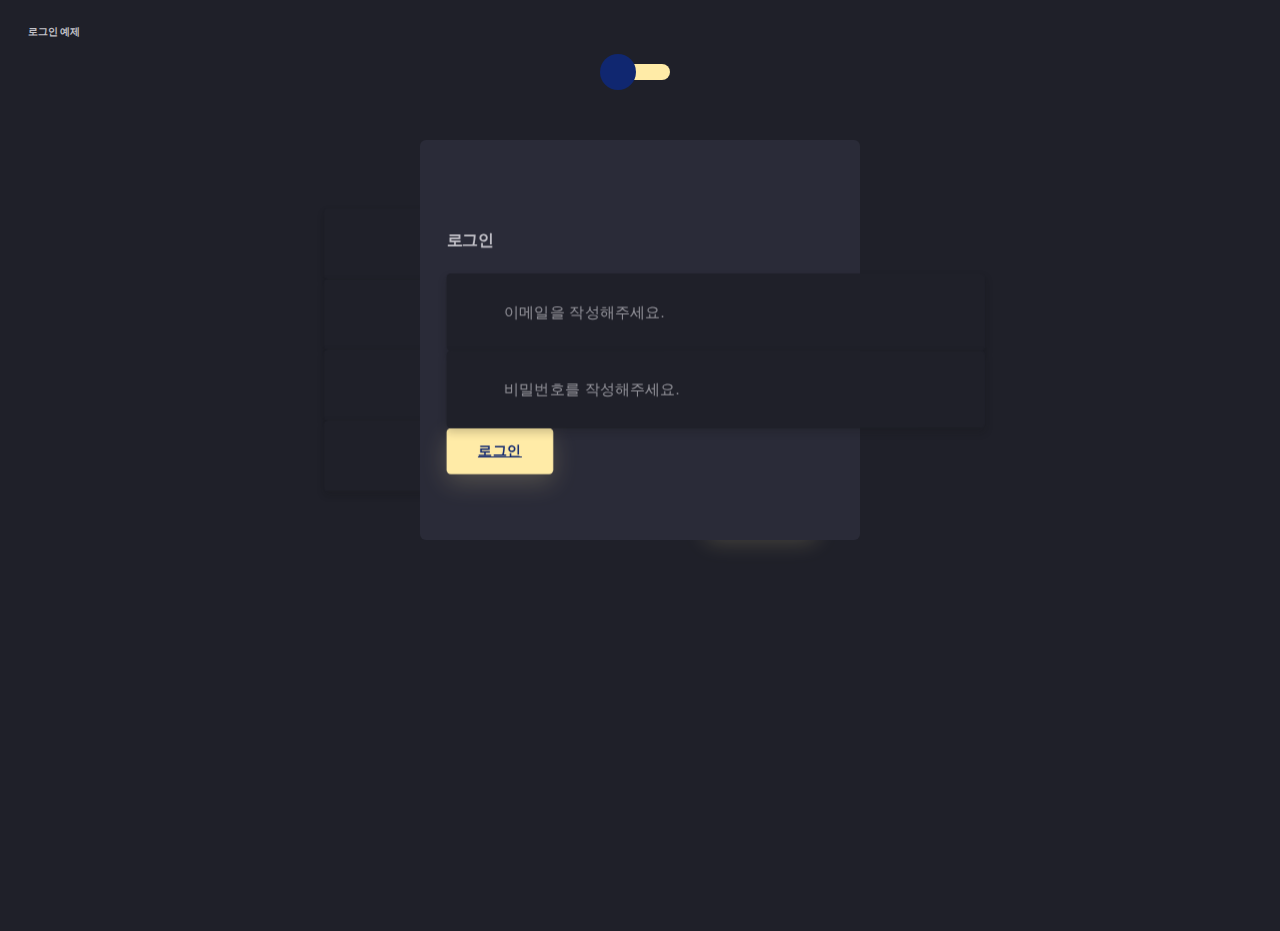
<file: reinno_login/src/main/resources/static/login.html>
<!DOCTYPE html>
<html lang="en">
<head>
    <meta charset="UTF-8">
    <meta name="viewport" content="width=device-width, initial-scale=1.0">
    <title>login 예제</title>
    <link href="https://cdn.jsdelivr.net/npm/bootstrap@5.3.2/dist/css/bootstrap.min.css" rel="stylesheet"
        integrity="sha384-T3c6CoIi6uLrA9TneNEoa7RxnatzjcDSCmG1MXxSR1GAsXEV/Dwwykc2MPK8M2HN" crossorigin="anonymous">
    <link rel="stylesheet" href="css/login.css">
</head>
<body>
    
    <div class="section">
        <div class="container">
            <div class="row full-height justify-content-center">
                <div class="col-12 text-center align-self-center py-5">
                    <div class="section pb-5 pt-5 pt-sm-2 text-center">
                        <h6 class="mb-0 pb-3"><span>로그인 예제</span></h6>
                        <input class="checkbox" type="checkbox" id="reg-log" name="reg-log" />
                        <label for="reg-log"></label>
                        <div class="card-3d-wrap mx-auto">
                            <div class="card-3d-wrapper">
                                <div class="card-front">
                                    <div class="center-wrap">
                                        <div class="section text-center">
                                            <h4 class="mb-4 pb-3">로그인</h4>
                                            <div class="form-group">
                                                <input type="email" name="user_email" class="form-style"
                                                    placeholder="이메일을 작성해주세요." id="user_email" autocomplete="off">
                                                <i class="input-icon uil uil-at"></i>
                                            </div>
                                            <div class="form-group mt-2">
                                                <input type="password" name="user_passwd" class="form-style"
                                                    placeholder="비밀번호를 작성해주세요." id="user_passwd" autocomplete="off">
                                                <i class="input-icon uil uil-lock-alt"></i>
                                            </div>
                                            <a href="#" id="login_btn" class="btn mt-4">로그인</a>
                                        </div>
                                    </div>
                                </div>
                                <div class="card-back">
                                    <div class="center-wrap">
                                        <div class="section text-center">
                                            <h4 class="mb-4 pb-3">회원가입</h4>
                                            <div class="form-group">
                                                <input type="email" name="signup_user_email" class="form-style"
                                                    placeholder="이메일을 작성해주세요." id="signup_user_email" autocomplete="off">
                                                <i class="input-icon uil uil-user"></i>
                                            </div>
                                            <div class="form-group mt-2">
                                                <input type="password" name="signup_user_passwd" class="form-style"
                                                    placeholder="비밀번호를 작성해주세요." id="signup_user_passwd" autocomplete="off">
                                                <i class="input-icon uil uil-at"></i>
                                            </div>
                                            <div class="form-group mt-2">
                                                <input type="text" name="signup_user_name" class="form-style"
                                                    placeholder="이름을 작성해주세요." id="signup_user_name" autocomplete="off">
                                                <i class="input-icon uil uil-lock-alt"></i>
                                            </div>
                                            <div class="form-group mt-2">
                                                <input type="text" name="signup_user_tel" id="signup_user_tel" class="form-style" placeholder="전화번호를 작성해주세요." id="user_tel" autocomplete="off">
                                                <i class="input-icon uil uil-lock-alt"></i>
                                            </div>
                                            <a href="#" id="singup" class="btn mt-4">회원가입</a>
                                        </div>
                                    </div>
                                </div>
                            </div>
                        </div>
                    </div>
                </div>
            </div>
        </div>
    </div>
</body>
<script src="https://cdn.jsdelivr.net/npm/bootstrap@5.3.2/dist/js/bootstrap.bundle.min.js"
    integrity="sha384-C6RzsynM9kWDrMNeT87bh95OGNyZPhcTNXj1NW7RuBCsyN/o0jlpcV8Qyq46cDfL"
    crossorigin="anonymous"></script>
	<script src="https://code.jquery.com/jquery-3.6.0.min.js"></script>
<script src="js/login.js"></script>
</html>
</file>
<file: reinno_login/src/main/resources/static/css/login.css>
@import url('https://fonts.googleapis.com/css?family=Poppins:400,500,600,700,800,900');

body {
    font-family: 'Poppins', sans-serif;
    font-weight: 300;
    font-size: 15px;
    line-height: 1.7;
    color: #c4c3ca;
    background-color: #1f2029;
    overflow-x: hidden;
}

a {
    cursor: pointer;
    transition: all 200ms linear;
}

a:hover {
    text-decoration: none;
}

.link {
    color: #c4c3ca;
}

.link:hover {
    color: #ffeba7;
}

p {
    font-weight: 500;
    font-size: 14px;
    line-height: 1.7;
}

h4 {
    font-weight: 600;
}

h6 span {
    padding: 0 20px;
    text-transform: uppercase;
    font-weight: 700;
}

.section {
    position: relative;
    width: 100%;
    display: block;
}

.full-height {
    min-height: 100vh;
}

[type="checkbox"]:checked,
[type="checkbox"]:not(:checked) {
    position: absolute;
    left: -9999px;
}

.checkbox:checked+label,
.checkbox:not(:checked)+label {
    position: relative;
    display: block;
    text-align: center;
    width: 60px;
    height: 16px;
    border-radius: 8px;
    padding: 0;
    margin: 10px auto;
    cursor: pointer;
    background-color: #ffeba7;
}

.checkbox:checked+label:before,
.checkbox:not(:checked)+label:before {
    position: absolute;
    display: block;
    width: 36px;
    height: 36px;
    border-radius: 50%;
    color: #ffeba7;
    background-color: #102770;
    font-family: 'unicons';
    content: '\eb4f';
    z-index: 20;
    top: -10px;
    left: -10px;
    line-height: 36px;
    text-align: center;
    font-size: 24px;
    transition: all 0.5s ease;
}

.checkbox:checked+label:before {
    transform: translateX(44px) rotate(-270deg);
}


.card-3d-wrap {
    margin: auto;
    position: relative;
    width: 440px;
    max-width: 100%;
    height: 400px;
    -webkit-transform-style: preserve-3d;
    transform-style: preserve-3d;
    perspective: 800px;
    margin-top: 60px;
}

.card-3d-wrapper {
    width: 100%;
    height: 100%;
    position: absolute;
    top: 0;
    left: 0;
    -webkit-transform-style: preserve-3d;
    transform-style: preserve-3d;
    transition: all 600ms ease-out;
}

.card-front,
.card-back {
    width: 100%;
    height: 100%;
    background-color: #2a2b38;
    background-image: url('https://s3-us-west-2.amazonaws.com/s.cdpn.io/1462889/pat.svg');
    background-position: bottom center;
    background-repeat: no-repeat;
    background-size: 300%;
    position: absolute;
    border-radius: 6px;
    left: 0;
    top: 0;
    -webkit-transform-style: preserve-3d;
    transform-style: preserve-3d;
    -webkit-backface-visibility: hidden;
    -moz-backface-visibility: hidden;
    -o-backface-visibility: hidden;
    backface-visibility: hidden;
}

.card-back {
    transform: rotateY(180deg);
}

.checkbox:checked~.card-3d-wrap .card-3d-wrapper {
    transform: rotateY(180deg);
}

.center-wrap {
    position: absolute;
    width: 100%;
    padding: 0 35px;
    top: 50%;
    left: 0;
    transform: translate3d(0, -50%, 35px) perspective(100px);
    z-index: 20;
    display: block;
}


.form-group {
    position: relative;
    display: block;
    margin: 0;
    padding: 0;
}

.form-style {
    padding: 13px 20px;
    padding-left: 55px;
    height: 48px;
    width: 100%;
    font-weight: 500;
    border-radius: 4px;
    font-size: 14px;
    line-height: 22px;
    letter-spacing: 0.5px;
    outline: none;
    color: #c4c3ca;
    background-color: #1f2029;
    border: none;
    -webkit-transition: all 200ms linear;
    transition: all 200ms linear;
    box-shadow: 0 4px 8px 0 rgba(21, 21, 21, .2);
}

.form-style:focus,
.form-style:active {
    border: none;
    outline: none;
    box-shadow: 0 4px 8px 0 rgba(21, 21, 21, .2);
}

.input-icon {
    position: absolute;
    top: 0;
    left: 18px;
    height: 48px;
    font-size: 24px;
    line-height: 48px;
    text-align: left;
    color: #ffeba7;
    -webkit-transition: all 200ms linear;
    transition: all 200ms linear;
}

.form-group input:-ms-input-placeholder {
    color: #c4c3ca;
    opacity: 0.7;
    -webkit-transition: all 200ms linear;
    transition: all 200ms linear;
}

.form-group input::-moz-placeholder {
    color: #c4c3ca;
    opacity: 0.7;
    -webkit-transition: all 200ms linear;
    transition: all 200ms linear;
}

.form-group input:-moz-placeholder {
    color: #c4c3ca;
    opacity: 0.7;
    -webkit-transition: all 200ms linear;
    transition: all 200ms linear;
}

.form-group input::-webkit-input-placeholder {
    color: #c4c3ca;
    opacity: 0.7;
    -webkit-transition: all 200ms linear;
    transition: all 200ms linear;
}

.form-group input:focus:-ms-input-placeholder {
    opacity: 0;
    -webkit-transition: all 200ms linear;
    transition: all 200ms linear;
}

.form-group input:focus::-moz-placeholder {
    opacity: 0;
    -webkit-transition: all 200ms linear;
    transition: all 200ms linear;
}

.form-group input:focus:-moz-placeholder {
    opacity: 0;
    -webkit-transition: all 200ms linear;
    transition: all 200ms linear;
}

.form-group input:focus::-webkit-input-placeholder {
    opacity: 0;
    -webkit-transition: all 200ms linear;
    transition: all 200ms linear;
}

.btn {
    border-radius: 4px;
    height: 44px;
    font-size: 13px;
    font-weight: 600;
    text-transform: uppercase;
    -webkit-transition: all 200ms linear;
    transition: all 200ms linear;
    padding: 0 30px;
    letter-spacing: 1px;
    display: -webkit-inline-flex;
    display: -ms-inline-flexbox;
    display: inline-flex;
    -webkit-align-items: center;
    -moz-align-items: center;
    -ms-align-items: center;
    align-items: center;
    -webkit-justify-content: center;
    -moz-justify-content: center;
    -ms-justify-content: center;
    justify-content: center;
    -ms-flex-pack: center;
    text-align: center;
    border: none;
    background-color: #ffeba7;
    color: #102770;
    box-shadow: 0 8px 24px 0 rgba(255, 235, 167, .2);
}

.btn:active,
.btn:focus {
    background-color: #102770;
    color: #ffeba7;
    box-shadow: 0 8px 24px 0 rgba(16, 39, 112, .2);
}

.btn:hover {
    background-color: #102770;
    color: #ffeba7;
    box-shadow: 0 8px 24px 0 rgba(16, 39, 112, .2);
}




.logo {
    position: absolute;
    top: 30px;
    right: 30px;
    display: block;
    z-index: 100;
    transition: all 250ms linear;
}

.logo img {
    height: 26px;
    width: auto;
    display: block;
}
</file>
